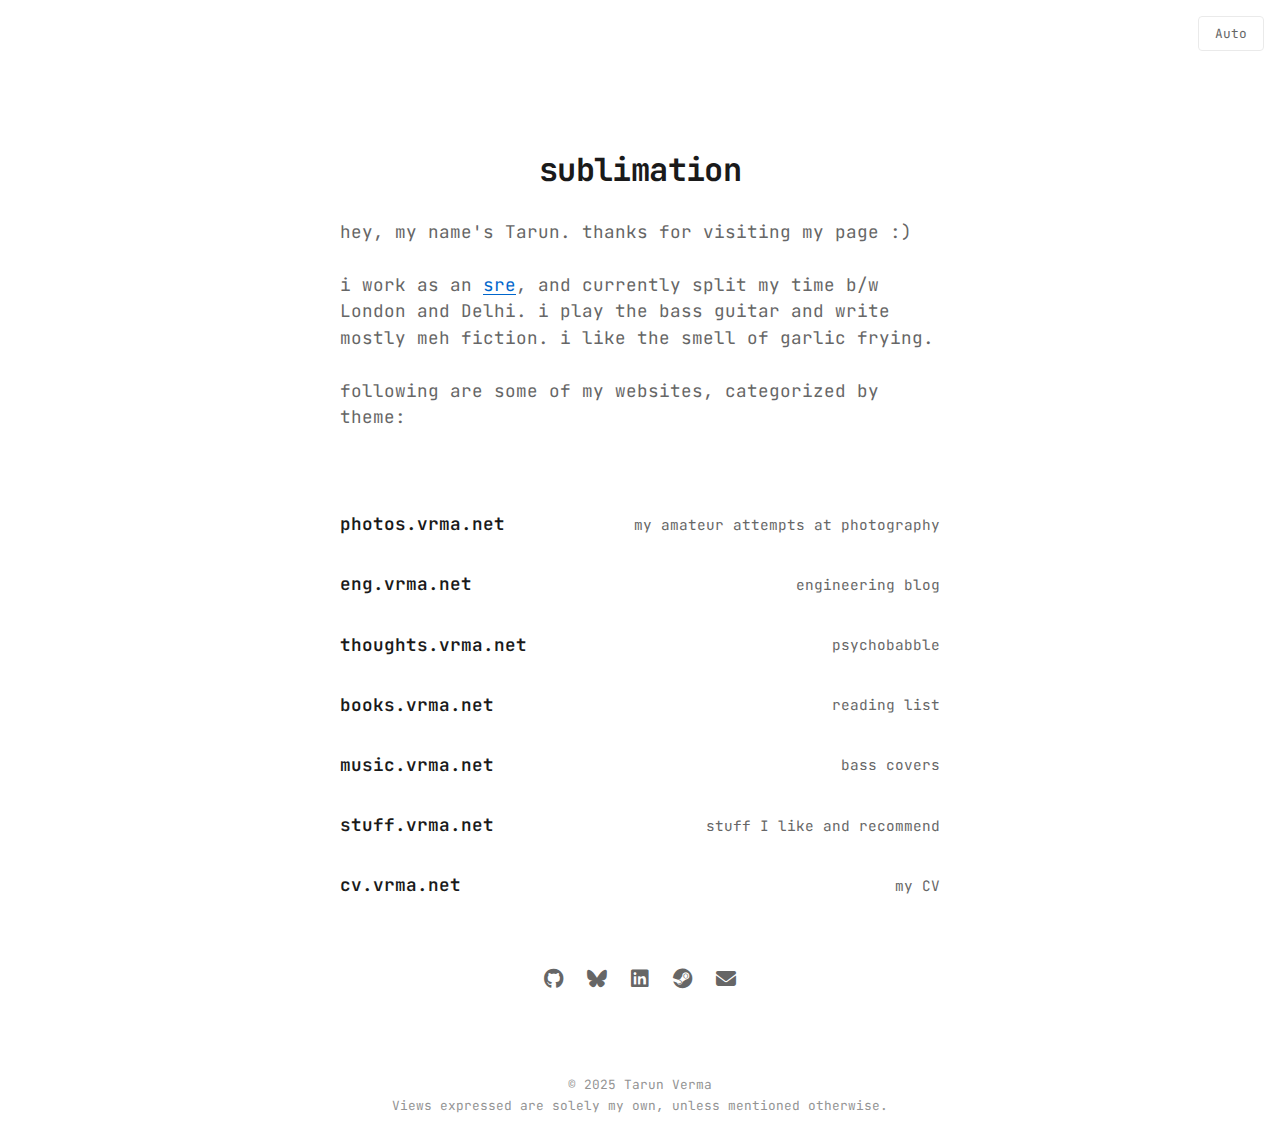
<file: index.html>
<!-- This file is auto-generated by build.py. Edits will be overwritten. -->
<!DOCTYPE html>
<html lang="en">

<head>
    <meta charset="UTF-8">
    <meta name="viewport" content="width=device-width, initial-scale=1.0">
    <title>sublimation</title>
    <meta name="description" content="Central hub for sublimation's web projects.">
    <!-- Favicon support -->
    <!-- Favicon support -->
    <link rel="icon" href="public/favicon.png" sizes="any">
    <!-- Optional: Add more specific icon types if needed, but for minimal setup one is often enough or user can add more to template if really needed.
         For now, user requested custom favicons support via MD, usually implying the main one.
         We'll stick to replacing the href. -->

    <!-- 0xProto Font (via CDN) or fallback to JetBrains Mono -->
    <link href="https://fonts.googleapis.com/css2?family=JetBrains+Mono:wght@400;700&display=swap" rel="stylesheet">
    <!-- FontAwesome for Social Icons -->
    <link rel="stylesheet" href="https://cdnjs.cloudflare.com/ajax/libs/font-awesome/6.6.0/css/all.min.css">
    <link rel="stylesheet" href="style.css?v=2">
</head>

<body>
    <button id="theme-toggle" class="theme-btn" aria-label="Toggle theme">Auto</button>
    <main class="container">
        <header class="profile-header">
            <h1>sublimation</h1>
            <p class="bio">hey, my name's Tarun. thanks for visiting my page :) <br> <br> i work as an <a href="https://en.wikipedia.org/wiki/Site_reliability_engineering">sre</a>, and currently split my time b/w London and Delhi. i play the bass guitar and write mostly meh fiction. i like the smell of garlic frying. <br> <br> following are some of my websites, categorized by theme:</p>
        </header>

        <nav class="links-list">
            <ul>
                
                <li>
                    <a href="https://photos.vrma.net" class="link-item">
                        <span class="link-title">photos.vrma.net</span>
                        <span class="link-desc">my amateur attempts at photography</span>
                    </a>
                </li>
                <li>
                    <a href="https://eng.vrma.net" class="link-item">
                        <span class="link-title">eng.vrma.net</span>
                        <span class="link-desc">engineering blog</span>
                    </a>
                </li>
                <li>
                    <a href="https://thoughts.vrma.net" class="link-item">
                        <span class="link-title">thoughts.vrma.net</span>
                        <span class="link-desc">psychobabble</span>
                    </a>
                </li>
                <li>
                    <a href="https://books.vrma.net" class="link-item">
                        <span class="link-title">books.vrma.net</span>
                        <span class="link-desc">reading list</span>
                    </a>
                </li>
                <li>
                    <a href="https://music.vrma.net" class="link-item">
                        <span class="link-title">music.vrma.net</span>
                        <span class="link-desc">bass covers</span>
                    </a>
                </li>
                <li>
                    <a href="https://stuff.vrma.net" class="link-item">
                        <span class="link-title">stuff.vrma.net</span>
                        <span class="link-desc">stuff I like and recommend</span>
                    </a>
                </li>
                <li>
                    <a href="https://cv.vrma.net" class="link-item">
                        <span class="link-title">cv.vrma.net</span>
                        <span class="link-desc">my CV</span>
                    </a>
                </li>
            </ul>
        </nav>
    </main>

    <div class="socials">
        <a href="https://github.com/tarun-verma" target="_blank" aria-label="GitHub"><i class="fa-brands fa-github"></i></a><a href="https://bsky.app/profile/wtfta.run" target="_blank" aria-label="Bluesky"><i class="fa-brands fa-bluesky"></i></a><a href="https://linkedin.com/in/tarun08" target="_blank" aria-label="LinkedIn"><i class="fa-brands fa-linkedin"></i></a><a href="https://steamcommunity.com/id/comfortablydumb/" target="_blank" aria-label="Steam"><i class="fa-brands fa-steam"></i></a><a href="mailto:tr.vrma@gmail.com" target="_blank" aria-label="Email"><i class="fa-solid fa-envelope"></i></a>
    </div>

    <footer>
        <p>© 2025 Tarun Verma <br> Views expressed are solely my own, unless mentioned otherwise.</p>
    </footer>

    <script>
        const toggleBtn = document.getElementById('theme-toggle');
        const PREFS = ['auto', 'light', 'dark'];
        let currentMode = localStorage.getItem('theme-mode') || 'auto';

        function applyTheme(mode) {
            const root = document.documentElement;
            const systemDark = window.matchMedia('(prefers-color-scheme: dark)').matches;

            let isDark = false;
            if (mode === 'dark') isDark = true;
            else if (mode === 'light') isDark = false;
            else if (mode === 'auto') isDark = systemDark;

            if (isDark) {
                root.classList.add('dark-theme');
                root.classList.remove('light-theme');
            } else {
                root.classList.add('light-theme');
                root.classList.remove('dark-theme');
            }

            toggleBtn.textContent = mode.charAt(0).toUpperCase() + mode.slice(1);
        }

        function cycleTheme() {
            const currentIndex = PREFS.indexOf(currentMode);
            const nextIndex = (currentIndex + 1) % PREFS.length;
            currentMode = PREFS[nextIndex];
            localStorage.setItem('theme-mode', currentMode);
            applyTheme(currentMode);
        }

        toggleBtn.addEventListener('click', cycleTheme);

        // Initial apply
        applyTheme(currentMode);

        // Listen for system changes if in auto mode
        window.matchMedia('(prefers-color-scheme: dark)').addEventListener('change', (e) => {
            if (currentMode === 'auto') {
                applyTheme('auto');
            }
        });
    </script>
</body>

</html>
</file>
<file: style.css>
:root {
    --bg-color: #ffffff;
    --text-color: #1a1a1a;
    --secondary-text: #666666;
    --hover-bg: #f5f5f5;
    --border-color: #eaeaea;
    --accent-color: #000000;
    --link-color: #0066cc;
    /* Standard blue for light mode */

    --font-family: 'JetBrains Mono', '0xProto Nerd Font Mono', monospace;

    --spacing-unit: 1rem;
    --container-width: 600px;
}

/* Default Dark Mode Preference (Browser) */
@media (prefers-color-scheme: dark) {
    :root {
        --bg-color: #111111;
        --text-color: #ffffff;
        --secondary-text: #a0a0a0;
        --hover-bg: #1f1f1f;
        --border-color: #333333;
        --accent-color: #ffffff;
        --link-color: #66b3ff;
        /* Lighter blue for dark mode contrast */
    }
}

/* Theme Overrides */
.light-theme {
    --bg-color: #ffffff;
    --text-color: #1a1a1a;
    --secondary-text: #666666;
    --border-color: #eaeaea;
    --accent-color: #000000;
    --link-color: #0066cc;
}

.dark-theme {
    --bg-color: #111111;
    --text-color: #ffffff;
    --secondary-text: #a0a0a0;
    --border-color: #333333;
    --accent-color: #ffffff;
    --link-color: #66b3ff;
}

@font-face {
    font-family: '0xProto Nerd Font Mono';
    src: url('https://cdn.jsdelivr.net/npm/0xproto@latest/fonts/0xProto-Regular.woff2') format('woff2');
    font-weight: normal;
    font-style: normal;
}

* {
    box-sizing: border-box;
    margin: 0;
    padding: 0;
}

body {
    font-family: var(--font-family);
    background-color: var(--bg-color);
    color: var(--text-color);
    line-height: 1.6;
    min-height: 100vh;
    display: flex;
    flex-direction: column;
    /* Stack main and footer */
    /* justify-content: center;  Centered via main/flex-grow now */
    /* align-items: center; */
    padding: var(--spacing-unit);
    transition: background-color 0.3s ease, color 0.3s ease;
    position: relative;
    /* For theme toggle positioning */
}

/* Styles for Links */
a {
    color: var(--link-color);
    text-decoration: underline;
    text-decoration-thickness: 1px;
    text-underline-offset: 3px;
    transition: opacity 0.2s ease;
}

a:hover {
    opacity: 0.8;
}

/* Ensure visited links don't turn purple/low-contrast */
a:visited {
    color: var(--link-color);
}

.theme-btn {
    position: fixed;
    /* Fixed to viewport to ensure top-right positioning */
    top: var(--spacing-unit);
    right: var(--spacing-unit);
    z-index: 100;
    /* Ensure on top */
    background: var(--bg-color);
    /* Add opaque bg so it doesn't blend if content scrolls under */
    border: 1px solid var(--border-color);
    color: var(--secondary-text);
    padding: 0.5rem 1rem;
    font-family: var(--font-family);
    cursor: pointer;
    border-radius: 4px;
    font-size: 0.8rem;
    transition: all 0.2s ease;
}

.theme-btn:hover {
    color: var(--text-color);
    border-color: var(--text-color);
}

.container {
    width: 100%;
    max-width: var(--container-width);
    display: flex;
    flex-direction: column;
    justify-content: flex-start;
    /* Top align content */
    padding-top: 8rem;
    /* Push content down below fixed toggle */
    flex-grow: 1;
    /* Take available space to push footer down */
    margin: 0 auto;
    /* Center horizontally */
}

.profile-header {
    margin-bottom: calc(var(--spacing-unit) * 4);
    /* Increased from 3 */
    text-align: center;
    /* Centered Title */
}

.profile-header h1 {
    font-size: 2rem;
    font-weight: 700;
    margin-bottom: calc(var(--spacing-unit) * 1.5);
    /* Increased from 0.5 to separate title and bio */
    letter-spacing: -0.02em;
}

.bio {
    color: var(--secondary-text);
    font-size: 1.1rem;
    line-height: 1.5;
    text-align: left;
    /* Changed from center to left per request */
}

/* .links-list removed as flex-grow was causing vertical alignment issues */

.links-list ul {
    list-style: none;
}

/* Remove table boundaries / borders */
.link-item {
    display: flex;
    justify-content: space-between;
    align-items: center;
    text-decoration: none;
    padding: calc(var(--spacing-unit) * 1) 0;
    /* border-bottom: 1px solid var(--border-color); -> REMOVED */
    transition: all 0.2s ease;
}

/* Hover Effect: Only lift text, no background change */
.link-item:hover .link-title,
.link-item:hover .link-desc {
    transform: translateY(-2px);
    color: var(--text-color);
    /* Ensure high contrast on hover */
}

.link-title {
    font-weight: 600;
    color: var(--text-color);
    font-size: 1.1rem;
    transition: transform 0.2s ease;
}

.link-desc {
    color: var(--secondary-text);
    font-size: 0.9rem;
    transition: transform 0.2s ease;
}

/* Social Icons */
.socials {
    display: flex;
    justify-content: center;
    gap: 1.5rem;
    margin-top: calc(var(--spacing-unit) * 3);
    margin-bottom: calc(var(--spacing-unit) * 3);
    /* Increased from 1 */
}

.socials a {
    color: var(--secondary-text);
    font-size: 1.25rem;
    transition: all 0.2s ease;
    text-decoration: none;
}

.socials a:hover {
    color: var(--text-color);
    transform: translateY(-2px);
}

footer {
    margin-top: 0;
    /* Handled by flex layout */
    padding-top: calc(var(--spacing-unit) * 2);
    text-align: center;
    font-size: 0.8rem;
    color: var(--secondary-text);
    opacity: 0.7;
    width: 100%;
}

@media (max-width: 480px) {
    .container {
        padding-top: 5rem;
    }

    .profile-header h1 {
        font-size: 1.75rem;
    }

    .link-item {
        flex-direction: column;
        align-items: flex-start;
        gap: 0.25rem;
    }
}
</file>
